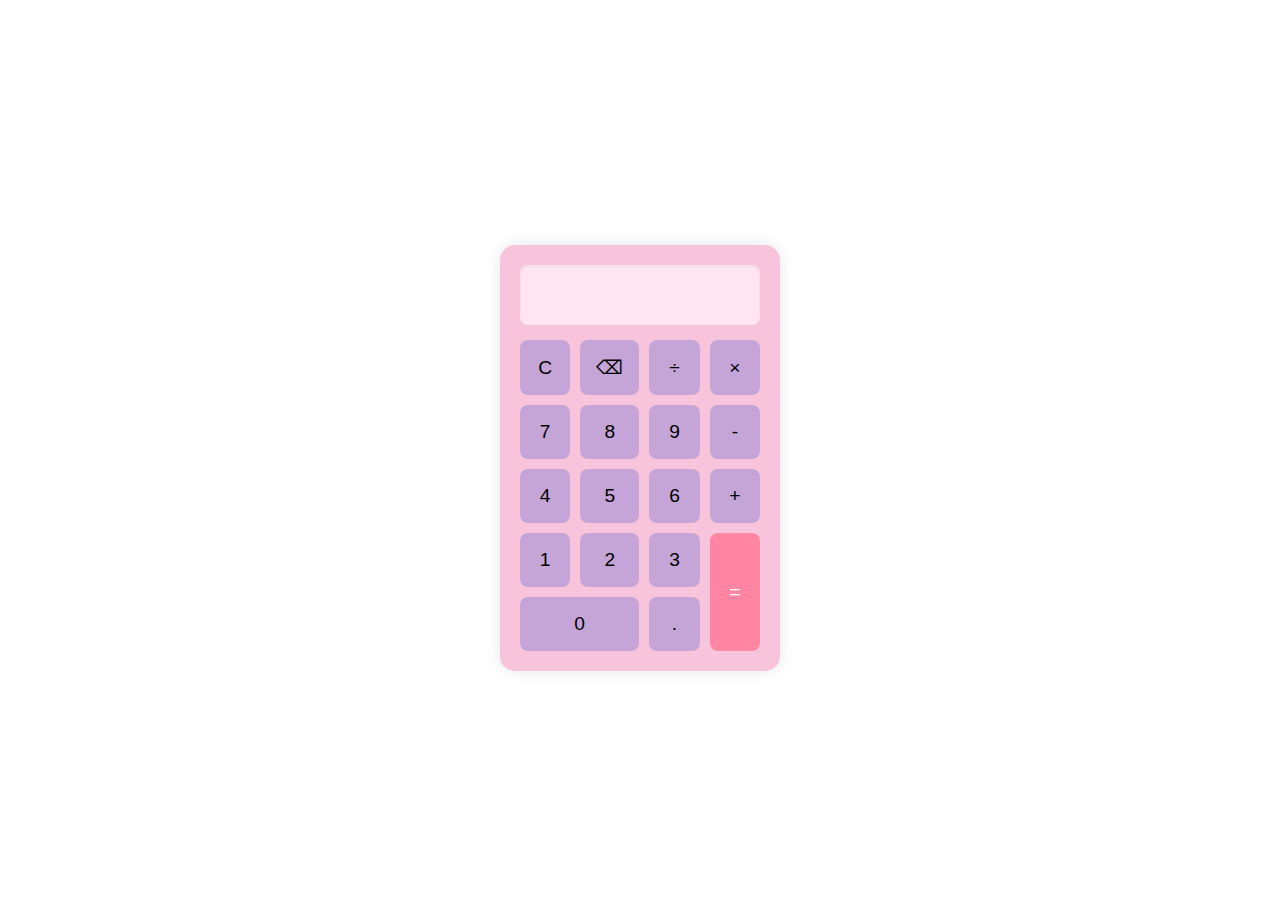
<file: docs/index.html>
<!DOCTYPE html>
<html lang="en">
<head>
  <meta charset="UTF-8" />
  <meta name="viewport" content="width=device-width, initial-scale=1.0"/>
  <title>Simple Calculator</title>
  <link rel="stylesheet" href="style.css" />
</head>
<body>
  <div class="calculator">
    <input type="text" id="display" disabled />
    <div class="buttons">
      <button class="btn" onclick="clearDisplay()">C</button>
      <button class="btn" onclick="deleteLast()">⌫</button>
      <button class="btn" onclick="appendValue('/')">÷</button>
      <button class="btn" onclick="appendValue('*')">×</button>

      <button class="btn" onclick="appendValue('7')">7</button>
      <button class="btn" onclick="appendValue('8')">8</button>
      <button class="btn" onclick="appendValue('9')">9</button>
      <button class="btn" onclick="appendValue('-')">-</button>

      <button class="btn" onclick="appendValue('4')">4</button>
      <button class="btn" onclick="appendValue('5')">5</button>
      <button class="btn" onclick="appendValue('6')">6</button>
      <button class="btn" onclick="appendValue('+')">+</button>

      <button class="btn" onclick="appendValue('1')">1</button>
      <button class="btn" onclick="appendValue('2')">2</button>
      <button class="btn" onclick="appendValue('3')">3</button>
      <button class="btn equal" onclick="calculate()">=</button>

      <button class="btn zero" onclick="appendValue('0')">0</button>
      <button class="btn" onclick="appendValue('.')">.</button>
    </div>
    <script src="script.js"></script>
  </div>
</body>
</html>
</file>
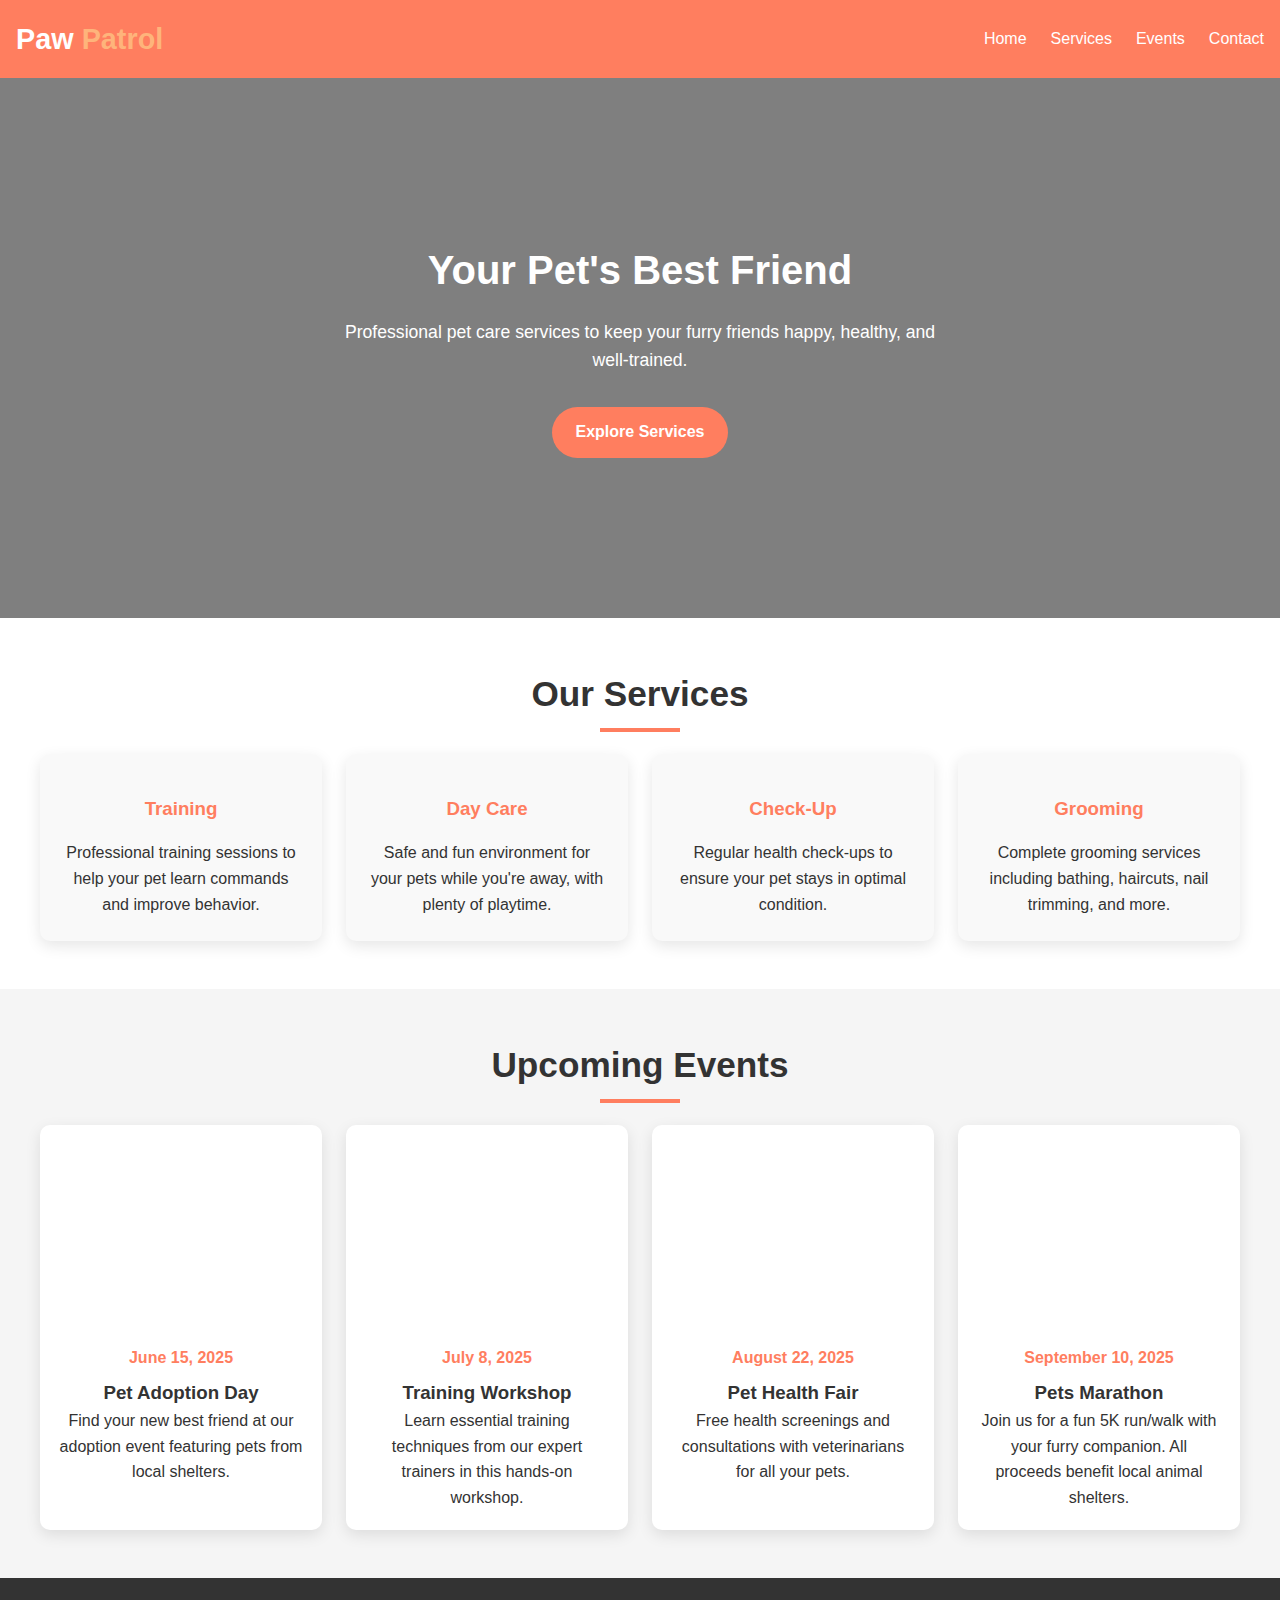
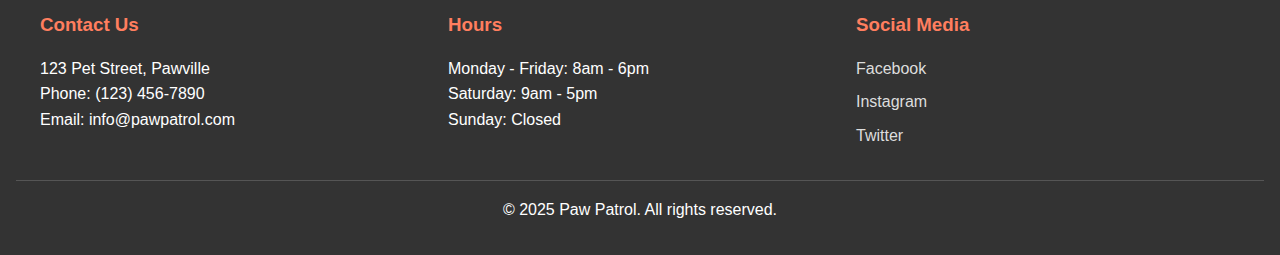
<file: docs/Codsoft.html>
<!DOCTYPE html>
<html lang="en">
<head>
  <meta charset="UTF-8">
  <meta name="viewport" content="width=device-width, initial-scale=1.0">
  <title>Paw Patrol - Pet Care Services</title>
  <style>
    * {
      margin: 0;
      padding: 0;
      box-sizing: border-box;
      font-family: 'Arial', sans-serif;
    }
    body {
      color: #333;
      line-height: 1.6;
    }
    header {
      background-color: #ff7e5f;
      color: white;
      padding: 1rem;
    }
    nav {
      display: flex;
      justify-content: space-between;
      align-items: center;
    }
    .logo {
      font-size: 1.8rem;
      font-weight: bold;
    }
    .logo span {
      color: #feb47b;
    }
    .nav-links {
      display: flex;
      list-style: none;
    }
    .nav-links li {
      margin-left: 1.5rem;
    }
    .nav-links a {
      color: white;
      text-decoration: none;
      transition: color 0.3s;
    }
    .nav-links a:hover {
      color: #feb47b;
    }
    .hero {
      background: linear-gradient(rgba(0, 0, 0, 0.5), rgba(0, 0, 0, 0.5)), url('https://www.allaboutpetsprovo.com/wp-content/uploads/2019/09/puppy-introduce-cat.jpg');
      background-size: cover;
      background-position: center;
      height: 60vh;
      display: flex;
      flex-direction: column;
      justify-content: center;
      align-items: center;
      text-align: center;
      color: white;
      padding: 0 1rem;
    }
    .hero h1 {
      font-size: 2.5rem;
      margin-bottom: 1rem;
    }
    .hero p {
      font-size: 1.1rem;
      max-width: 600px;
      margin-bottom: 2rem;
    }
    .btn {
      display: inline-block;
      background-color: #ff7e5f;
      color: white;
      padding: 0.8rem 1.5rem;
      border-radius: 30px;
      text-decoration: none;
      font-weight: bold;
      transition: background-color 0.3s;
    }
    .btn:hover {
      background-color: #feb47b;
    }
    .services {
      padding: 3rem 1rem;
      text-align: center;
    }
    .section-title {
      font-size: 2.2rem;
      margin-bottom: 2rem;
      position: relative;
      display: inline-block;
    }
    .section-title::after {
      content: '';
      position: absolute;
      bottom: -10px;
      left: 50%;
      transform: translateX(-50%);
      width: 80px;
      height: 4px;
      background-color: #ff7e5f;
    }
    .services-container {
      display: grid;
      grid-template-columns: repeat(auto-fit, minmax(220px, 1fr));
      gap: 1.5rem;
      max-width: 1200px;
      margin: 0 auto;
    }
    .service-card {
      background-color: #f9f9f9;
      border-radius: 10px;
      padding: 1.5rem;
      box-shadow: 0 5px 15px rgba(0, 0, 0, 0.1);
      transition: transform 0.3s;
    }
    .service-card:hover {
      transform: translateY(-10px);
    }
    .service-card h3 {
      color: #ff7e5f;
      margin: 1rem 0;
    }
    .events {
      background-color: #f5f5f5;
      padding: 3rem 1rem;
      text-align: center;
    }
    .events-container {
      display: grid;
      grid-template-columns: repeat(auto-fit, minmax(280px, 1fr));
      gap: 1.5rem;
      max-width: 1200px;
      margin: 0 auto;
    }
    .event-card {
      background-color: white;
      border-radius: 10px;
      overflow: hidden;
      box-shadow: 0 5px 15px rgba(0, 0, 0, 0.1);
    }
    .event-image {
      height: 200px;
      background-size: cover;
      background-position: center;
      position: relative;
    }
    .event-content {
      padding: 1.2rem;
    }
    .event-date {
      color: #ff7e5f;
      font-weight: bold;
      margin-bottom: 0.5rem;
    }
    footer {
      background-color: #333;
      color: white;
      padding: 2rem 1rem;
      text-align: center;
    }
    .footer-content {
      max-width: 1200px;
      margin: 0 auto;
      display: grid;
      grid-template-columns: repeat(auto-fit, minmax(220px, 1fr));
      gap: 1.5rem;
      text-align: left;
    }
    .footer-section h3 {
      margin-bottom: 1rem;
      color: #ff7e5f;
    }
    .footer-section ul {
      list-style: none;
    }
    .footer-section ul li {
      margin-bottom: 0.5rem;
    }
    .footer-section a {
      color: #ddd;
      text-decoration: none;
      transition: color 0.3s;
    }
    .footer-section a:hover {
      color: #ff7e5f;
    }
    .copyright {
      margin-top: 1.5rem;
      padding-top: 1rem;
      border-top: 1px solid #555;
    }
    @media (max-width: 768px) {
      .nav-links {
        display: none;
      }
      .hero h1 {
        font-size: 2rem;
      }
      .section-title {
        font-size: 1.8rem;
      }
    }
  </style>
</head>
<body>
  <!-- Header -->
  <header>
    <nav>
      <div class="logo">Paw <span>Patrol</span></div>
      <ul class="nav-links">
        <li><a href="#home">Home</a></li>
        <li><a href="#services">Services</a></li>
        <li><a href="#events">Events</a></li>
        <li><a href="#contact">Contact</a></li>
      </ul>
    </nav>
  </header>

  <!-- Hero Section -->
  <section class="hero" id="home">
    <h1>Your Pet's Best Friend</h1>
    <p>Professional pet care services to keep your furry friends happy, healthy, and well-trained.</p>
    <a href="#services" class="btn">Explore Services</a>
  </section>

  <!-- Services Section -->
  <section class="services" id="services">
    <h2 class="section-title">Our Services</h2>
    <div class="services-container">
      <div class="service-card">
        <h3>Training</h3>
        <p>Professional training sessions to help your pet learn commands and improve behavior.</p>
      </div>
      <div class="service-card">
        <h3>Day Care</h3>
        <p>Safe and fun environment for your pets while you're away, with plenty of playtime.</p>
      </div>
      <div class="service-card">
        <h3>Check-Up</h3>
        <p>Regular health check-ups to ensure your pet stays in optimal condition.</p>
      </div>
      <div class="service-card">
        <h3>Grooming</h3>
        <p>Complete grooming services including bathing, haircuts, nail trimming, and more.</p>
      </div>
    </div>
  </section>

  <!-- Events Section -->
  <section class="events" id="events">
    <h2 class="section-title">Upcoming Events</h2>
    <div class="events-container">
      <div class="event-card">
        <div class="event-image" style="background-image: url('https://i0.wp.com/birklinedobermans.com/wp-content/uploads/2024/05/2023-09-24-13.38.06.jpg?resize=750%2C782&ssl=1');"></div>
        <div class="event-content">
          <div class="event-date">June 15, 2025</div>
          <h3>Pet Adoption Day</h3>
          <p>Find your new best friend at our adoption event featuring pets from local shelters.</p>
        </div>
      </div>
      <div class="event-card">
        <div class="event-image" style="background-image: url('https://cfa.org/wp-content/uploads/2024/03/ben-profile1-1.jpg');"></div>
        <div class="event-content">
          <div class="event-date">July 8, 2025</div>
          <h3>Training Workshop</h3>
          <p>Learn essential training techniques from our expert trainers in this hands-on workshop.</p>
        </div>
      </div>
      <div class="event-card">
        <div class="event-image" style="background-image: url('https://patmypets.com/wp-content/uploads/2021/11/rottweiler_Dog-breed-age-characteristics-1024x682.jpg');"></div>
        <div class="event-content">
          <div class="event-date">August 22, 2025</div>
          <h3>Pet Health Fair</h3>
          <p>Free health screenings and consultations with veterinarians for all your pets.</p>
        </div>
      </div>
      <div class="event-card">
        <div class="event-image" style="background-image: url('https://cdn-images.vetstreet.com/8b/39/125ab4094455abe58a4c44ae1e52/running-with-dog-iStock_000014229275-335sm6313.jpg');"></div>
          <div class="event-content">
            <div class="event-date">September 10, 2025</div>
            <h3>Pets Marathon</h3>
            <p>Join us for a fun 5K run/walk with your furry companion. All proceeds benefit local animal shelters.</p>
          </div>
        </div>
      </div>
    </section>
  

  <!-- Footer -->
  <footer id="contact">
    <div class="footer-content">
      <div class="footer-section">
        <h3>Contact Us</h3>
        <p>123 Pet Street, Pawville</p>
        <p>Phone: (123) 456-7890</p>
        <p>Email: info@pawpatrol.com</p>
      </div>
      <div class="footer-section">
        <h3>Hours</h3>
        <p>Monday - Friday: 8am - 6pm</p>
        <p>Saturday: 9am - 5pm</p>
        <p>Sunday: Closed</p>
      </div>
      <div class="footer-section">
        <h3>Social Media</h3>
        <ul>
          <li><a href="#">Facebook</a></li>
          <li><a href="#">Instagram</a></li>
          <li><a href="#">Twitter</a></li>
        </ul>
      </div>
    </div>
    <div class="copyright">
      <p>&copy; 2025 Paw Patrol. All rights reserved.</p>
    </div>
  </footer>
</body>
</html>
</file>
<file: docs/style.css>
* {
  box-sizing: border-box;
}

body {
  display: flex;
  justify-content: center;
  align-items: center;
  height: 100vh;
  background: #ffffff; 
  font-family: Arial, sans-serif;
}

.calculator {
  background: #f8c4dc; 
  padding: 20px;
  border-radius: 15px;
  width: 280px;
  box-shadow: 0 0 15px rgba(0, 0, 0, 0.1);
}

#display {
  width: 100%;
  height: 60px;
  font-size: 1.8em;
  text-align: right;
  padding: 10px;
  margin-bottom: 15px;
  border: none;
  border-radius: 8px;
  background: #ffe6f0; 
  color: #000; 
  box-shadow: inset 0 2px 4px rgba(0, 0, 0, 0.05);
}

.buttons {
  display: grid;
  grid-template-columns: repeat(4, 1fr);
  gap: 10px;
}

.btn {
  padding: 16px;
  font-size: 1.2em;
  background: #c5a4d7; 
  color: #000;
  border: none;
  border-radius: 8px;
  cursor: pointer;
  transition: 0.2s;
}

.btn:hover {
  background: #b28cc9;
}

.equal {
  grid-row: span 2;
  background: #ff85a2; 
  color: white;
}

.equal:hover {
  background: #e67391;
}

.zero {
  grid-column: span 2;
}
</file>
